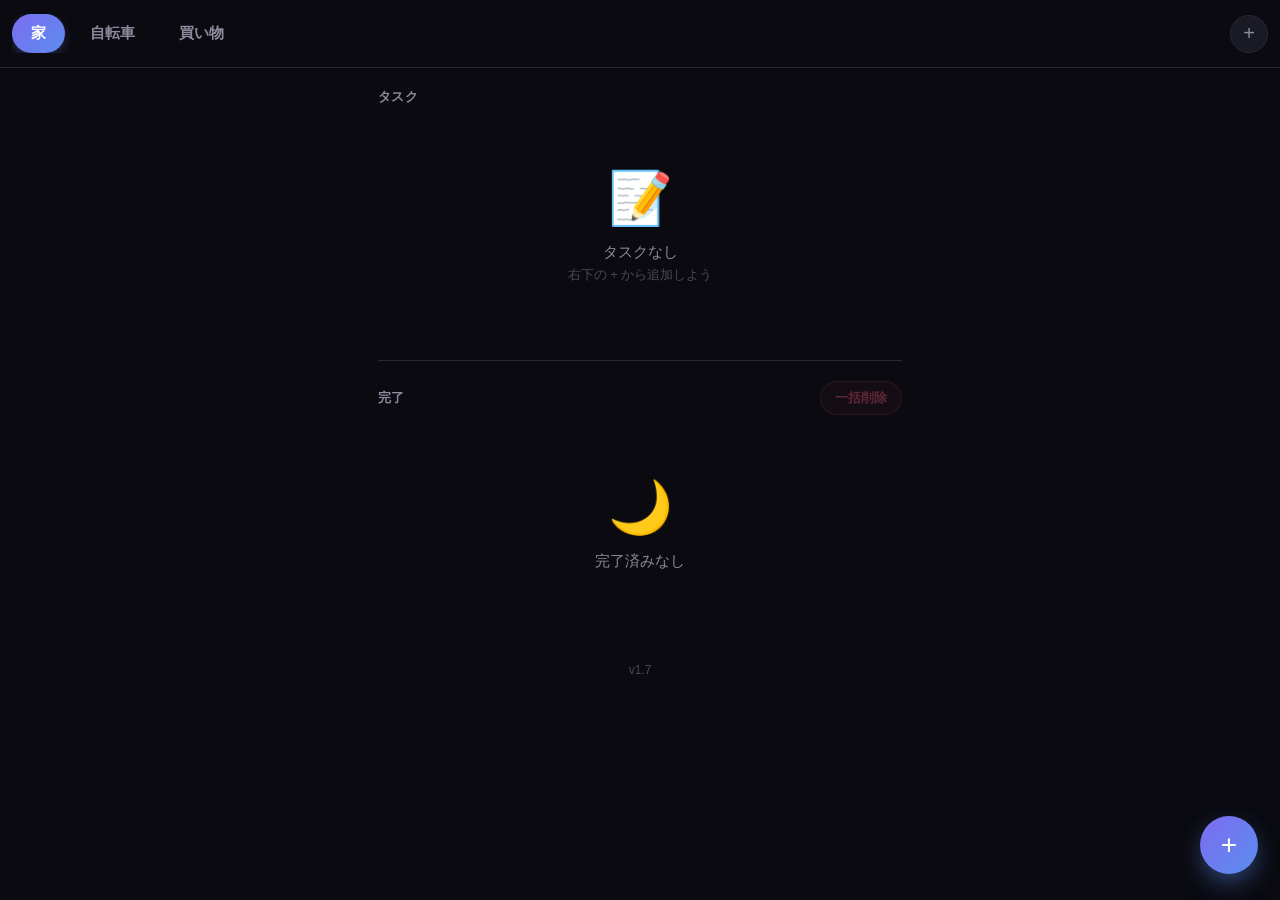
<file: ToDo-PWA/index.html>
<!DOCTYPE html>
<html lang="ja">
<head>
<meta charset="UTF-8">
<meta name="viewport" content="width=device-width, initial-scale=1, viewport-fit=cover, user-scalable=no">
<title>ToDo</title>

<!-- PWA -->
<link rel="manifest" href="manifest.webmanifest">
<meta name="theme-color" content="#0a0a10">
<link rel="icon" href="icons/icon-192.png" sizes="192x192" type="image/png">
<link rel="apple-touch-icon" href="icons/apple-touch-icon.png">
<meta name="apple-mobile-web-app-capable" content="yes">
<meta name="apple-mobile-web-app-status-bar-style" content="black-translucent">
<meta name="apple-mobile-web-app-title" content="ToDo">
<meta name="mobile-web-app-capable" content="yes">
<style>
  :root{
    --bg:#0a0a10;
    --bg-elevated:#14141d;
    --surface:#1a1a25;
    --surface-2:#20202c;
    --border:#282836;
    --text:#e9e9f2;
    --text-dim:#8b8b9c;
    --text-faint:#4a4a58;
    --accent-1:#7c6cf0;
    --accent-2:#5b8def;
    --accent-grad:linear-gradient(135deg,var(--accent-1),var(--accent-2));
    --danger:#ff5c7a;
    --danger-dim:rgba(255,92,122,.12);
    --danger-border:rgba(255,92,122,.35);
  }
  *{box-sizing:border-box; -webkit-tap-highlight-color:transparent;}
  html,body{height:100%;}
  body{
    margin:0;
    background:var(--bg);
    color:var(--text);
    font-family:-apple-system,BlinkMacSystemFont,"Hiragino Sans","Noto Sans JP","Segoe UI",Roboto,sans-serif;
    overflow-x:hidden;
    min-height:100dvh;
  }

  /* ===== Header / category tabs ===== */
  .topbar{
    display:flex;
    align-items:center;
    gap:8px;
    padding:14px 12px;
    padding-top:calc(14px + env(safe-area-inset-top));
    border-bottom:1px solid var(--border);
    position:sticky;
    top:0;
    background:var(--bg);
    z-index:10;
  }
  .tabs{
    display:flex;
    gap:6px;
    overflow-x:auto;
    scrollbar-width:none;
    flex:1;
    min-width:0;
  }
  .tabs::-webkit-scrollbar{display:none;}
  .tab{
    flex-shrink:0;
    padding:9px 18px;
    border-radius:20px;
    font-size:15px;
    font-weight:600;
    color:var(--text-dim);
    background:transparent;
    border:1px solid transparent;
    white-space:nowrap;
    cursor:pointer;
    transition:background .15s ease, color .15s ease;
  }
  .tab.active{
    background:var(--accent-grad);
    color:#fff;
    box-shadow:0 4px 14px -4px rgba(124,108,240,.55);
  }
  .tab:active{ opacity:.8; }

  .icon-btn{
    flex-shrink:0;
    width:38px;
    height:38px;
    border-radius:50%;
    border:1px solid var(--border);
    background:var(--surface);
    color:var(--text-dim);
    font-size:20px;
    display:flex;
    align-items:center;
    justify-content:center;
    cursor:pointer;
  }
  .icon-btn:active{ background:var(--surface-2); }

  /* ===== Main content ===== */
  main{
    padding:20px 18px 140px;
    max-width:560px;
    margin:0 auto;
  }
  .section-label{
    font-size:13px;
    font-weight:700;
    color:var(--text-dim);
    letter-spacing:.03em;
    margin:0 0 14px;
  }
  .section-row{
    display:flex;
    align-items:center;
    justify-content:space-between;
    margin:0 0 14px;
  }

  .empty-state{
    display:flex;
    flex-direction:column;
    align-items:center;
    justify-content:center;
    padding:48px 20px;
    text-align:center;
  }
  .empty-state .emoji{ font-size:52px; margin-bottom:14px; filter:saturate(1.1); }
  .empty-state .line1{ color:var(--text-dim); font-size:15px; margin-bottom:4px; }
  .empty-state .line2{ color:var(--text-faint); font-size:13px; }

  .task-list{ display:flex; flex-direction:column; gap:8px; }
  .task-item{
    display:flex;
    align-items:center;
    gap:12px;
    background:var(--surface);
    border:1px solid var(--border);
    border-radius:14px;
    padding:13px 14px;
  }
  .check{
    width:22px; height:22px;
    border-radius:50%;
    border:2px solid var(--text-faint);
    flex-shrink:0;
    cursor:pointer;
    display:flex; align-items:center; justify-content:center;
    transition:border-color .15s ease, background .15s ease;
  }
  .check.checked{
    background:var(--accent-grad);
    border-color:transparent;
  }
  .check.checked::after{
    content:"";
    width:6px; height:10px;
    border-right:2px solid #fff;
    border-bottom:2px solid #fff;
    transform:rotate(45deg) translate(-1px,-1px);
  }
  .task-text{
    flex:1;
    font-size:15px;
    word-break:break-word;
    line-height:1.4;
  }
  .task-text.done{
    color:var(--text-faint);
    text-decoration:line-through;
  }
  .del-btn{
    flex-shrink:0;
    width:30px; height:30px;
    border-radius:8px;
    border:none;
    background:transparent;
    color:var(--text-faint);
    font-size:18px;
    cursor:pointer;
    display:flex; align-items:center; justify-content:center;
  }
  .del-btn:active{ background:var(--danger-dim); color:var(--danger); }

  .divider{
    height:1px;
    background:var(--border);
    margin:28px 0 20px;
  }

  .bulk-del{
    padding:7px 14px;
    border-radius:20px;
    border:1px solid var(--danger-border);
    background:var(--danger-dim);
    color:var(--danger);
    font-size:13px;
    font-weight:600;
    cursor:pointer;
  }
  .bulk-del:disabled{
    opacity:.35;
    cursor:default;
  }
  .bulk-del:not(:disabled):active{ background:rgba(255,92,122,.22); }

  .footer-version{
    text-align:center;
    color:var(--text-faint);
    font-size:12px;
    margin-top:40px;
  }

  /* ===== FAB ===== */
  .fab{
    position:fixed;
    right:22px;
    bottom:calc(26px + env(safe-area-inset-bottom));
    width:58px; height:58px;
    border-radius:50%;
    background:var(--accent-grad);
    border:none;
    color:#fff;
    font-size:28px;
    font-weight:400;
    display:flex; align-items:center; justify-content:center;
    box-shadow:0 10px 28px -6px rgba(91,141,239,.65);
    cursor:pointer;
    z-index:20;
  }
  .fab:active{ transform:scale(.94); }

  /* ===== Sheet overlay (keyboard-safe) ===== */
  .overlay{
    position:fixed;
    left:0; top:0;
    width:100%;
    /* height/top set dynamically via JS to track visualViewport */
    background:rgba(0,0,0,.55);
    display:none;
    z-index:100;
  }
  .overlay.open{ display:block; }
  .sheet{
    position:absolute;
    left:0; right:0; bottom:0;
    background:var(--bg-elevated);
    border-top:1px solid var(--border);
    border-radius:20px 20px 0 0;
    padding:10px 20px calc(20px + env(safe-area-inset-bottom));
    transform:translateY(100%);
    transition:transform .2s ease;
  }
  /* sheet slides in only when .shown is applied, independent of .overlay.open,
     so we can show the backdrop immediately but delay the slide until the
     keyboard-adjusted viewport is known (avoids a double "jump") */
  .sheet.shown{ transform:translateY(0); }
  .sheet-handle{
    width:38px; height:4px;
    border-radius:3px;
    background:var(--border);
    margin:6px auto 16px;
  }
  .sheet-title{
    font-size:18px;
    font-weight:700;
    margin:0 0 16px;
  }
  .sheet input[type="text"]{
    width:100%;
    background:var(--surface);
    border:1.5px solid var(--border);
    border-radius:12px;
    padding:13px 14px;
    color:var(--text);
    font-size:15px;
    outline:none;
    margin-bottom:14px;
  }
  .sheet input[type="text"]:focus{
    border-color:var(--accent-1);
  }
  .sheet-row{
    display:flex;
    gap:10px;
  }
  .sheet-btn{
    flex:1;
    padding:13px 0;
    border-radius:12px;
    font-size:15px;
    font-weight:700;
    border:none;
    cursor:pointer;
  }
  .sheet-btn.cancel{
    background:var(--surface);
    color:var(--text-dim);
    border:1px solid var(--border);
  }
  .sheet-btn.cancel:active{ background:var(--surface-2); }
  .sheet-btn.primary{
    background:var(--accent-grad);
    color:#fff;
  }
  .sheet-btn.primary:active{ opacity:.85; }
  .sheet-btn.primary:disabled{
    opacity:.4;
    pointer-events:none;
  }

  /* action sheet list (menu for the top + button) */
  .menu-list{ display:flex; flex-direction:column; gap:4px; }
  .menu-item{
    display:flex;
    align-items:center;
    gap:12px;
    padding:14px 8px;
    border-radius:12px;
    font-size:15px;
    font-weight:600;
    color:var(--text);
    background:transparent;
    border:none;
    cursor:pointer;
    text-align:left;
  }
  .menu-item:active{ background:var(--surface); }
  .menu-item .mi-icon{
    width:22px; text-align:center; font-size:17px; color:var(--text-dim);
  }
  .menu-item.danger{ color:var(--danger); }
  .menu-item.danger .mi-icon{ color:var(--danger); }

  #fileInput{ display:none; }

  .toast{
    position:fixed;
    left:50%; bottom:24px;
    transform:translateX(-50%) translateY(20px);
    background:var(--surface-2);
    border:1px solid var(--border);
    color:var(--text);
    padding:11px 18px;
    border-radius:12px;
    font-size:13px;
    opacity:0;
    transition:opacity .2s ease, transform .2s ease;
    z-index:200;
    pointer-events:none;
    max-width:90%;
    text-align:center;
    word-break:break-all;
    line-height:1.5;
  }
  .toast.show{ opacity:1; transform:translateX(-50%) translateY(0); }
</style>
</head>
<body>

  <div class="topbar">
    <div class="tabs" id="tabs"></div>
    <button class="icon-btn" id="openTopMenu" aria-label="メニュー">+</button>
  </div>

  <main>
    <p class="section-label">タスク</p>
    <div id="taskArea"></div>

    <div class="divider"></div>

    <div class="section-row">
      <p class="section-label" style="margin:0;">完了</p>
      <button class="bulk-del" id="bulkDelBtn">一括削除</button>
    </div>
    <div id="doneArea"></div>

    <p class="footer-version">v1.7</p>
  </main>

  <button class="fab" id="fabAdd" aria-label="タスクを追加">+</button>

  <!-- Top "+" action menu: add category / backup -->
  <div class="overlay" id="menuOverlay">
    <div class="sheet" id="menuSheet">
      <div class="sheet-handle"></div>
      <p class="sheet-title">メニュー</p>
      <div class="menu-list">
        <button class="menu-item" id="menuAddCategory"><span class="mi-icon">＋</span>カテゴリを追加</button>
        <button class="menu-item" id="menuDeleteCategory"><span class="mi-icon">🗑</span>このカテゴリを削除</button>
        <button class="menu-item" id="menuBackupSave"><span class="mi-icon">⬇</span>バックアップを保存</button>
        <button class="menu-item" id="menuBackupLoad"><span class="mi-icon">⬆</span>バックアップを読み込む</button>
      </div>
      <div class="sheet-row" style="margin-top:10px;">
        <button class="sheet-btn cancel" id="menuCancel">閉じる</button>
      </div>
    </div>
  </div>

  <!-- Add task sheet -->
  <div class="overlay" id="taskOverlay">
    <div class="sheet" id="taskSheet">
      <div class="sheet-handle"></div>
      <p class="sheet-title">タスクを追加</p>
      <input type="text" id="taskInput" placeholder="タスク名を入力..." maxlength="80">
      <div class="sheet-row">
        <button class="sheet-btn cancel" id="taskCancel">キャンセル</button>
        <button class="sheet-btn primary" id="taskConfirm">追加</button>
      </div>
    </div>
  </div>

  <!-- Add category sheet -->
  <div class="overlay" id="catOverlay">
    <div class="sheet" id="catSheet">
      <div class="sheet-handle"></div>
      <p class="sheet-title">カテゴリを追加</p>
      <input type="text" id="catInput" placeholder="カテゴリ名を入力..." maxlength="20">
      <div class="sheet-row">
        <button class="sheet-btn cancel" id="catCancel">キャンセル</button>
        <button class="sheet-btn primary" id="catConfirm">追加</button>
      </div>
    </div>
  </div>

  <input type="file" id="fileInput" accept="application/json">
  <div class="toast" id="toast"></div>

<script>
(function(){
  "use strict";

  const STORAGE_KEY = "todoAppData_v1";
  const uid = () => Date.now().toString(36) + Math.random().toString(36).slice(2,7);

  function defaultData(){
    return {
      activeCategoryId: "home",
      categories: [
        { id:"home", name:"家", tasks:[] },
        { id:"bike", name:"自転車", tasks:[] },
        { id:"shopping", name:"買い物", tasks:[] }
      ]
    };
  }

  function load(){
    try{
      const raw = localStorage.getItem(STORAGE_KEY);
      if(!raw) return defaultData();
      const parsed = JSON.parse(raw);
      if(!parsed.categories || !Array.isArray(parsed.categories) || parsed.categories.length === 0){
        return defaultData();
      }
      return parsed;
    }catch(e){
      return defaultData();
    }
  }

  function save(){
    localStorage.setItem(STORAGE_KEY, JSON.stringify(state));
  }

  let state = load();

  function activeCategory(){
    return state.categories.find(c => c.id === state.activeCategoryId) || state.categories[0];
  }

  // ---------- Toast ----------
  let toastTimer = null;
  function showToast(msg, duration){
    const el = document.getElementById("toast");
    el.textContent = msg;
    el.classList.add("show");
    clearTimeout(toastTimer);
    toastTimer = setTimeout(()=> el.classList.remove("show"), duration || 2200);
  }

  // ---------- Render ----------
  function render(){
    renderTabs();
    renderTasks();
  }

  function renderTabs(){
    const wrap = document.getElementById("tabs");
    wrap.innerHTML = "";
    state.categories.forEach(cat => {
      const btn = document.createElement("button");
      btn.className = "tab" + (cat.id === state.activeCategoryId ? " active" : "");
      btn.textContent = cat.name;
      btn.addEventListener("click", () => {
        state.activeCategoryId = cat.id;
        save();
        render();
      });
      wrap.appendChild(btn);
    });
  }

  function renderTasks(){
    const cat = activeCategory();
    const taskArea = document.getElementById("taskArea");
    const doneArea = document.getElementById("doneArea");
    const bulkBtn = document.getElementById("bulkDelBtn");

    const todo = cat.tasks.filter(t => !t.completed);
    const done = cat.tasks.filter(t => t.completed);

    // ---- incomplete ----
    if(todo.length === 0){
      taskArea.innerHTML = `
        <div class="empty-state">
          <div class="emoji">📝</div>
          <div class="line1">タスクなし</div>
          <div class="line2">右下の + から追加しよう</div>
        </div>`;
    }else{
      const list = document.createElement("div");
      list.className = "task-list";
      todo.forEach(t => list.appendChild(taskRow(t)));
      taskArea.innerHTML = "";
      taskArea.appendChild(list);
    }

    // ---- completed ----
    if(done.length === 0){
      doneArea.innerHTML = `
        <div class="empty-state">
          <div class="emoji">🌙</div>
          <div class="line1">完了済みなし</div>
        </div>`;
      bulkBtn.disabled = true;
    }else{
      const list = document.createElement("div");
      list.className = "task-list";
      done.forEach(t => list.appendChild(taskRow(t)));
      doneArea.innerHTML = "";
      doneArea.appendChild(list);
      bulkBtn.disabled = false;
    }
  }

  function taskRow(task){
    const row = document.createElement("div");
    row.className = "task-item";

    const check = document.createElement("div");
    check.className = "check" + (task.completed ? " checked" : "");
    check.addEventListener("click", () => {
      task.completed = !task.completed;
      save();
      renderTasks();
    });

    const text = document.createElement("div");
    text.className = "task-text" + (task.completed ? " done" : "");
    text.textContent = task.text;

    const del = document.createElement("button");
    del.className = "del-btn";
    del.innerHTML = "✕";
    del.addEventListener("click", () => {
      const cat = activeCategory();
      cat.tasks = cat.tasks.filter(t => t.id !== task.id);
      save();
      renderTasks();
    });

    row.appendChild(check);
    row.appendChild(text);
    row.appendChild(del);
    return row;
  }

  // ---------- Bulk delete completed ----------
  document.getElementById("bulkDelBtn").addEventListener("click", () => {
    const cat = activeCategory();
    const doneCount = cat.tasks.filter(t => t.completed).length;
    if(doneCount === 0) return;
    if(!confirm(`完了済みタスクを${doneCount}件削除しますか？`)) return;
    cat.tasks = cat.tasks.filter(t => !t.completed);
    save();
    renderTasks();
  });

  // =====================================================
  // Keyboard-safe bottom sheet handling
  // Tracks visualViewport so the sheet (and its buttons)
  // always stay above the on-screen keyboard.
  //
  // Android fires the visualViewport "resize" event repeatedly
  // WHILE the keyboard is still sliding up (not just once at the
  // end), so reacting to the first event reveals the sheet at an
  // intermediate, not-yet-final height -> visible jumping as later
  // events correct it. To avoid that, sheets with a text input:
  //   1. show the dark backdrop immediately + focus the input
  //   2. wait until resize events STOP firing for a short moment
  //      (meaning the keyboard has finished its own animation)
  //   3. only then run the slide-in transition once, already
  //      positioned at the keyboard's final, settled height
  // Sheets with no input (the top "+" menu) skip this and slide
  // in immediately, since there's no keyboard to wait for.
  // =====================================================
  function bindOverlayToViewport(overlay){
    function apply(){
      if(window.visualViewport){
        const vv = window.visualViewport;
        overlay.style.height = vv.height + "px";
        overlay.style.top = vv.offsetTop + "px";
      }else{
        overlay.style.height = "100%";
        overlay.style.top = "0";
      }
    }
    apply();

    // background tracking (rotation, keyboard toggling while a sheet
    // is already fully open) - debounced so it doesn't fight with the
    // open-time settle logic below
    let bgTimer = null;
    function scheduleApply(){
      clearTimeout(bgTimer);
      bgTimer = setTimeout(apply, 80);
    }
    if(window.visualViewport){
      window.visualViewport.addEventListener("resize", scheduleApply);
      window.visualViewport.addEventListener("scroll", scheduleApply);
    }
    window.addEventListener("orientationchange", apply);

    return apply; // exposed for immediate/manual calls
  }

  // bind each overlay to the viewport once, up front, so listeners
  // don't stack up every time a sheet is opened
  const overlayUpdaters = {};
  [ "menuOverlay", "taskOverlay", "catOverlay" ].forEach(id => {
    overlayUpdaters[id] = bindOverlayToViewport(document.getElementById(id));
  });

  function hideOverlay(overlayId){
    const overlay = document.getElementById(overlayId);
    const sheet = overlay.querySelector(".sheet");
    const focused = overlay.querySelector("input:focus");
    sheet.classList.remove("shown");
    if(focused) focused.blur(); // closes the keyboard
    const onEnd = () => {
      overlay.classList.remove("open");
      sheet.removeEventListener("transitionend", onEnd);
    };
    sheet.addEventListener("transitionend", onEnd);
  }

  // sheets with no keyboard involved (top "+" menu): slide in right away
  function openSimpleSheet(overlayId){
    const overlay = document.getElementById(overlayId);
    overlayUpdaters[overlayId]();
    overlay.classList.add("open");
    const sheet = overlay.querySelector(".sheet");
    requestAnimationFrame(() => sheet.classList.add("shown"));
  }

  // sheets with a text input: show backdrop + focus first, then wait
  // for the keyboard animation to fully settle before sliding in once
  function openInputSheet(overlayId, inputEl){
    const overlay = document.getElementById(overlayId);
    overlayUpdaters[overlayId](); // size backdrop to current (pre-keyboard) viewport
    overlay.classList.add("open");
    const sheet = overlay.querySelector(".sheet");

    inputEl.focus({ preventScroll: true });

    let revealed = false;
    function reveal(){
      if(revealed) return;
      revealed = true;
      overlayUpdaters[overlayId](); // lock in the final, settled size
      sheet.classList.add("shown");
    }

    if(window.visualViewport){
      let settleTimer = null;
      const onResize = () => {
        // every time the viewport is still changing, push the reveal
        // further out - only fire once things stop moving
        clearTimeout(settleTimer);
        settleTimer = setTimeout(() => {
          window.visualViewport.removeEventListener("resize", onResize);
          reveal();
        }, 120);
      };
      window.visualViewport.addEventListener("resize", onResize);
      // absolute fallback in case resize never fires (desktop, or a
      // keyboard that was already open) so the sheet never gets stuck
      setTimeout(() => {
        window.visualViewport.removeEventListener("resize", onResize);
        reveal();
      }, 450);
    }else{
      setTimeout(reveal, 250);
    }
  }

  // close overlay when tapping the dark backdrop (not the sheet itself)
  [ "menuOverlay", "taskOverlay", "catOverlay" ].forEach(id => {
    const overlay = document.getElementById(id);
    overlay.addEventListener("click", (e) => {
      if(e.target === overlay) hideOverlay(id);
    });
  });

  // ---------- Add task sheet ----------
  const fab = document.getElementById("fabAdd");
  const taskInput = document.getElementById("taskInput");
  const taskConfirm = document.getElementById("taskConfirm");

  fab.addEventListener("click", () => {
    taskInput.value = "";
    openInputSheet("taskOverlay", taskInput);
  });
  document.getElementById("taskCancel").addEventListener("click", () => hideOverlay("taskOverlay"));

  function submitTask(){
    const val = taskInput.value.trim();
    if(!val) { taskInput.focus({ preventScroll: true }); return; }
    const cat = activeCategory();
    cat.tasks.unshift({ id: uid(), text: val, completed:false });
    save();
    renderTasks();
    hideOverlay("taskOverlay");
    showToast("タスクを追加しました");
  }
  taskConfirm.addEventListener("click", submitTask);
  taskInput.addEventListener("keydown", (e) => { if(e.key === "Enter") submitTask(); });

  // ---------- Top "+" menu ----------
  document.getElementById("openTopMenu").addEventListener("click", () => openSimpleSheet("menuOverlay"));
  document.getElementById("menuCancel").addEventListener("click", () => hideOverlay("menuOverlay"));

  document.getElementById("menuAddCategory").addEventListener("click", () => {
    hideOverlay("menuOverlay");
    const catInput = document.getElementById("catInput");
    catInput.value = "";
    // give the menu sheet a moment to finish closing before the next one opens
    setTimeout(() => openInputSheet("catOverlay", catInput), 200);
  });

  document.getElementById("menuDeleteCategory").addEventListener("click", () => {
    hideOverlay("menuOverlay");
    if(state.categories.length <= 1){
      showToast("最後の1つは削除できません");
      return;
    }
    const cat = activeCategory();
    if(!confirm(`「${cat.name}」を削除しますか？中のタスクも全て削除されます。`)) return;
    state.categories = state.categories.filter(c => c.id !== cat.id);
    state.activeCategoryId = state.categories[0].id;
    save();
    render();
    showToast("カテゴリを削除しました");
  });

  document.getElementById("menuBackupSave").addEventListener("click", () => {
    hideOverlay("menuOverlay");
    const d = new Date();
    const exportObj = {
      meta: { app:"todo-pwa", formatVersion:1, exportedAt: d.toISOString() },
      activeCategoryId: state.activeCategoryId,
      categories: state.categories
    };
    const dataStr = JSON.stringify(exportObj, null, 2);
    const blob = new Blob([dataStr], { type:"application/json" });
    const url = URL.createObjectURL(blob);
    const a = document.createElement("a");
    const pad = n => String(n).padStart(2,"0");
    const fname = `ToDo-${pad(d.getHours())}-${pad(d.getMinutes())}-${pad(d.getSeconds())}.json`;
    a.href = url;
    a.download = fname;
    document.body.appendChild(a);
    a.click();
    a.remove();
    URL.revokeObjectURL(url);
    showToast(`保存しました：${fname}`, 5000);
  });

  document.getElementById("menuBackupLoad").addEventListener("click", () => {
    hideOverlay("menuOverlay");
    document.getElementById("fileInput").click();
  });

  // ---------- Legacy (old app) backup conversion ----------
  // The old app's export shape looked like:
  //   { tabs: ["家","自転車","買い物"], activeTab: 0,
  //     data: { "家": { tasks: [...], done: [...] }, ... } }
  // Detect it and convert into this app's { activeCategoryId, categories } shape,
  // so people migrating from the old app don't lose their data.
  function convertLegacyBackup(old){
    if(!old || !Array.isArray(old.tabs) || !old.data || typeof old.data !== "object"){
      return null;
    }
    const toTask = (item, completed) => {
      if(typeof item === "string") return { id: uid(), text: item, completed };
      if(item && typeof item === "object"){
        const text = item.text || item.name || item.title || "";
        return { id: uid(), text: String(text), completed: !!(completed || item.completed || item.done) };
      }
      return { id: uid(), text: String(item), completed };
    };
    const categories = old.tabs.map(name => {
      const bucket = old.data[name] || {};
      const todo = Array.isArray(bucket.tasks) ? bucket.tasks : [];
      const done = Array.isArray(bucket.done) ? bucket.done : [];
      return {
        id: uid(),
        name: String(name),
        tasks: [
          ...todo.map(t => toTask(t, false)),
          ...done.map(t => toTask(t, true))
        ]
      };
    });
    if(categories.length === 0) return null;
    const idx = typeof old.activeTab === "number" ? old.activeTab : 0;
    const activeCategoryId = (categories[idx] || categories[0]).id;
    return { activeCategoryId, categories };
  }

  document.getElementById("fileInput").addEventListener("change", (e) => {
    const file = e.target.files[0];
    if(!file) return;
    const reader = new FileReader();
    reader.onload = (evt) => {
      // strip a UTF-8 BOM if present (some editors/OSes add one, which
      // makes JSON.parse fail even though the content itself is valid)
      const raw = String(evt.target.result).replace(/^\uFEFF/, "").trim();

      let parsed;
      try{
        parsed = JSON.parse(raw);
      }catch(err){
        console.error("Backup load: JSON parse failed", err);
        showToast("読み込み失敗：JSONとして読み取れませんでした（ファイルが壊れているか、テキスト形式が異なります）");
        return;
      }

      if(!parsed || typeof parsed !== "object"){
        console.error("Backup load: unexpected structure", parsed);
        const preview = raw.slice(0, 120).replace(/\s+/g, " ");
        showToast(`読み込み失敗：形式が違います。内容の先頭: ${preview}`, 8000);
        return;
      }

      // this app's own format (has categories array, ideally with our meta signature)
      if(Array.isArray(parsed.categories)){
        if(parsed.categories.length === 0){
          showToast("読み込み失敗：カテゴリが0件のバックアップです");
          return;
        }
        const badCategory = parsed.categories.find(c => !c || typeof c.name !== "string" || !Array.isArray(c.tasks));
        if(badCategory){
          console.error("Backup load: malformed category", badCategory);
          showToast("読み込み失敗：カテゴリのデータ形式が不正です");
          return;
        }
        const fromThisApp = parsed.meta && parsed.meta.app === "todo-pwa";
        const msg = fromThisApp
          ? "現在のデータを上書きして読み込みますか？"
          : "meta情報がない古い形式ですが、構造は読み込めそうです。現在のデータを上書きして読み込みますか？";
        if(!confirm(msg)) return;
        state = { activeCategoryId: parsed.activeCategoryId, categories: parsed.categories };
        if(!state.activeCategoryId || !state.categories.some(c => c.id === state.activeCategoryId)){
          state.activeCategoryId = state.categories[0].id;
        }
        save();
        render();
        showToast("バックアップを読み込みました");
        return;
      }

      // legacy (old app) format: { tabs, activeTab, data }
      const converted = convertLegacyBackup(parsed);
      if(converted){
        if(!confirm(`旧アプリの形式のバックアップを検出しました（カテゴリ${converted.categories.length}件）。変換して読み込みますか？現在のデータは上書きされます。`)) return;
        state = converted;
        save();
        render();
        showToast("旧形式のバックアップを変換して読み込みました");
        return;
      }

      console.error("Backup load: unrecognized structure", parsed);
      const preview = raw.slice(0, 120).replace(/\s+/g, " ");
      showToast(`読み込み失敗：このアプリの形式でも旧アプリの形式でもないようです。内容の先頭: ${preview}`, 8000);
    };
    reader.onerror = () => {
      console.error("Backup load: FileReader error", reader.error);
      showToast("読み込み失敗：ファイルを読み取れませんでした");
    };
    reader.readAsText(file);
    e.target.value = "";
  });

  // ---------- Add category sheet ----------
  const catInput = document.getElementById("catInput");
  const catConfirm = document.getElementById("catConfirm");
  document.getElementById("catCancel").addEventListener("click", () => hideOverlay("catOverlay"));

  function submitCategory(){
    const val = catInput.value.trim();
    if(!val){ catInput.focus({ preventScroll: true }); return; }
    const newCat = { id: uid(), name: val, tasks: [] };
    state.categories.push(newCat);
    state.activeCategoryId = newCat.id;
    save();
    render();
    hideOverlay("catOverlay");
    showToast("カテゴリを追加しました");
  }
  catConfirm.addEventListener("click", submitCategory);
  catInput.addEventListener("keydown", (e) => { if(e.key === "Enter") submitCategory(); });

  // ---------- init ----------
  render();

  // ---------- PWA: service worker registration ----------
  if("serviceWorker" in navigator){
    window.addEventListener("load", () => {
      navigator.serviceWorker.register("./service-worker.js").catch((err) => {
        console.warn("Service worker registration failed:", err);
      });
    });
  }
})();
</script>
</body>
</html>
</file>
